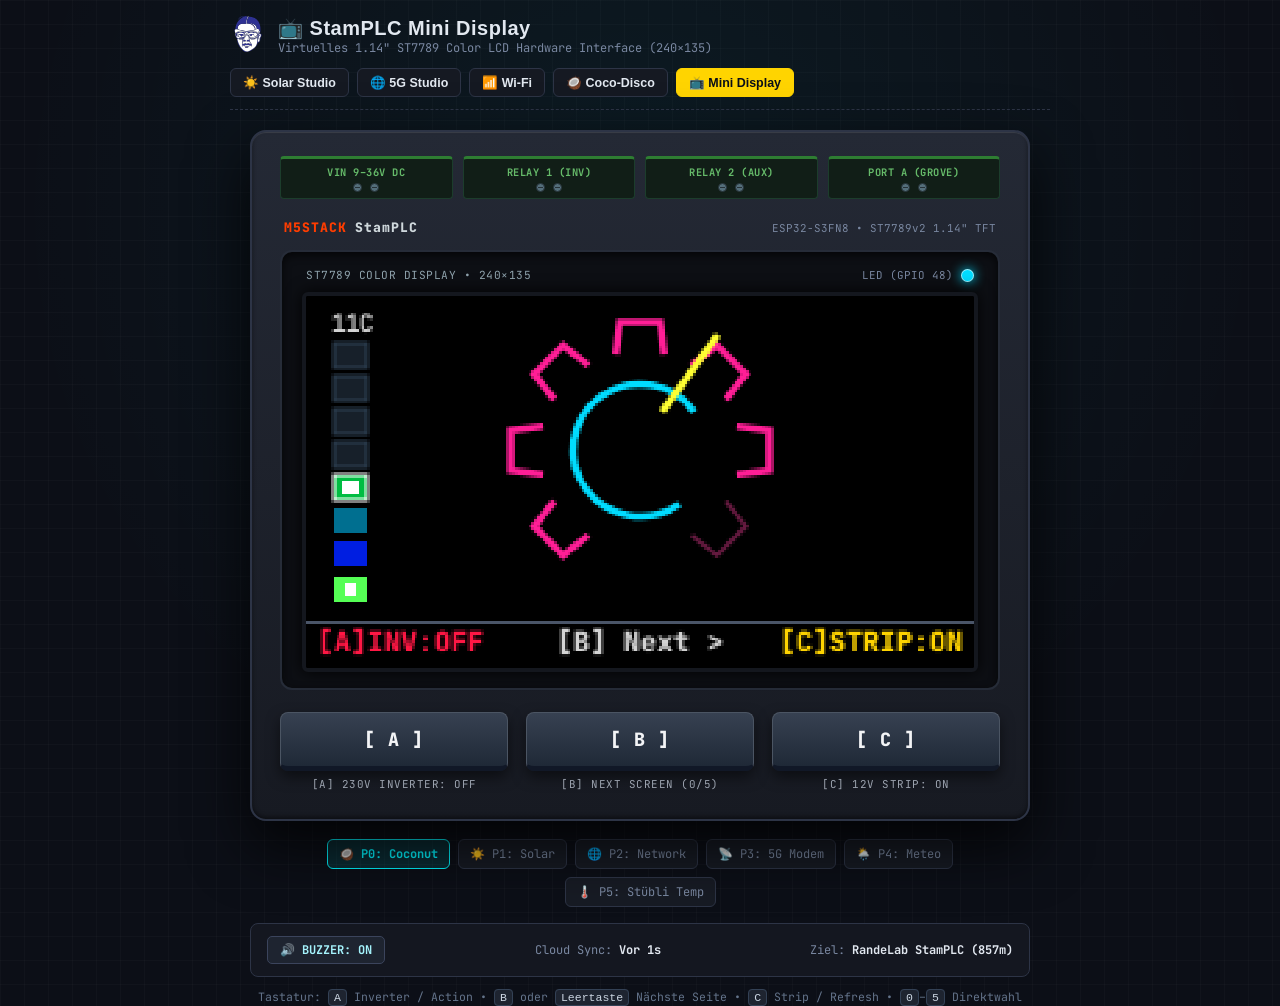
<file: mini.html>
<!DOCTYPE html>
<html lang="de">
<head>
  <meta charset="UTF-8">
  <meta name="viewport" content="width=device-width, initial-scale=1.0">
  <title>📺 M5Stack StamPLC Mini Hardware Display // RandeSolar</title>
  <link rel="icon" href="./web/arai-icon.svg" type="image/svg+xml">

  <!-- Google Fonts: Inter & JetBrains Mono -->
  <link rel="preconnect" href="https://fonts.googleapis.com">
  <link rel="preconnect" href="https://fonts.gstatic.com" crossorigin>
  <link href="https://fonts.googleapis.com/css2?family=Inter:wght@400;600;800&family=JetBrains+Mono:wght@700;800;900&display=swap" rel="stylesheet">

  <link rel="stylesheet" href="./web/mini.css?v=1.0">
</head>
<body>

  <!-- Top Navigation Header -->
  <header class="mini-header">
    <div class="logo-badge-group">
      <a href="./index.html">
        <img src="./web/arai-icon.svg" alt="RandeSolar Logo">
      </a>
      <div class="logo-titles">
        <h1><span>📺 StamPLC Mini Display</span></h1>
        <div class="sub-tag">Virtuelles 1.14" ST7789 Color LCD Hardware Interface (240×135)</div>
      </div>
    </div>

    <nav class="nav-links">
      <a href="./index.html" class="btn-nav">☀️ Solar Studio</a>
      <a href="./network.html" class="btn-nav">🌐 5G Studio</a>
      <a href="./wifi.html" class="btn-nav">📶 Wi-Fi</a>
      <a href="./disco.html" class="btn-nav">🥥 Coco-Disco</a>
      <a href="./mini.html" class="btn-nav active">📺 Mini Display</a>
    </nav>
  </header>

  <!-- M5Stack StamPLC DIN-Rail Enclosure -->
  <main class="stamplc-enclosure">

    <!-- Top DIN Terminal Screw Blocks -->
    <div class="din-terminals-top">
      <div class="terminal-block">
        <div class="terminal-title">VIN 9–36V DC</div>
        <div class="terminal-screws">
          <div class="screw-dot" title="GND"></div>
          <div class="screw-dot" title="+12V Akkubank"></div>
        </div>
      </div>
      <div class="terminal-block">
        <div class="terminal-title">RELAY 1 (INV)</div>
        <div class="terminal-screws">
          <div class="screw-dot" title="COM"></div>
          <div class="screw-dot" title="NO (Inverter Remote)"></div>
        </div>
      </div>
      <div class="terminal-block">
        <div class="terminal-title">RELAY 2 (AUX)</div>
        <div class="terminal-screws">
          <div class="screw-dot" title="COM"></div>
          <div class="screw-dot" title="NC (12V LED Strip)"></div>
        </div>
      </div>
      <div class="terminal-block">
        <div class="terminal-title">PORT A (GROVE)</div>
        <div class="terminal-screws">
          <div class="screw-dot" title="GPIO 1 (1-Wire)"></div>
          <div class="screw-dot" title="GPIO 2 / 5V / GND"></div>
        </div>
      </div>
    </div>

    <!-- Silkscreen Branding -->
    <div class="stamplc-branding">
      <div class="silkscreen-logo">
        <span class="m5-red">M5STACK</span> StamPLC
      </div>
      <div class="silkscreen-specs">
        ESP32-S3FN8 • ST7789v2 1.14" TFT
      </div>
    </div>

    <!-- ST7789 Screen Housing & WS2812 RGB LED -->
    <div class="screen-housing">
      <div class="screen-top-bar">
        <span class="screen-label">ST7789 COLOR DISPLAY • 240×135</span>
        <div class="ws2812-indicator-wrap" title="Onboard WS2812 Status LED (GPIO 48)">
          <span>LED (GPIO 48)</span>
          <div id="ws2812Led" class="ws2812-pip"></div>
        </div>
      </div>

      <div class="st7789-frame">
        <canvas id="lcdCanvas" width="240" height="135"></canvas>
      </div>
    </div>

    <!-- 3 Physical Industrial Pushbuttons -->
    <div class="physical-buttons-deck">
      <div class="btn-slot">
        <button id="btnA" class="push-btn btn-a" onclick="handleButtonA()" title="Taste A drücken (Inverter / Kontext)">
          [ A ]
        </button>
        <span id="subLabelA" class="btn-sub-label">[A] INVERTER: OFF</span>
      </div>

      <div class="btn-slot">
        <button id="btnB" class="push-btn btn-b" onclick="handleButtonB()" title="Taste B drücken (Nächste Seite / Next Page)">
          [ B ]
        </button>
        <span id="subLabelB" class="btn-sub-label">[B] NEXT SCREEN (0/5)</span>
      </div>

      <div class="btn-slot">
        <button id="btnC" class="push-btn btn-c" onclick="handleButtonC()" title="Taste C drücken (LED Strip / Refresh)">
          [ C ]
        </button>
        <span id="subLabelC" class="btn-sub-label">[C] 12V STRIP: ON</span>
      </div>
    </div>

  </main>

  <!-- Quick Screen Switcher -->
  <div class="quick-screens-bar">
    <button id="pillP0" class="screen-pill active" onclick="switchToPage(0)">🥥 P0: Coconut</button>
    <button id="pillP1" class="screen-pill" onclick="switchToPage(1)">☀️ P1: Solar</button>
    <button id="pillP2" class="screen-pill" onclick="switchToPage(2)">🌐 P2: Network</button>
    <button id="pillP3" class="screen-pill" onclick="switchToPage(3)">📡 P3: 5G Modem</button>
    <button id="pillP4" class="screen-pill" onclick="switchToPage(4)">🌦️ P4: Meteo</button>
    <button id="pillP5" class="screen-pill" onclick="switchToPage(5)">🌡️ P5: Stübli Temp</button>
  </div>

  <!-- Sound Toggle & Live Status Strip -->
  <div class="simulator-footer">
    <button id="btnSound" class="btn-sound" onclick="toggleSound()">🔊 BUZZER: ON</button>
    <div class="status-info-text">
      Cloud Sync: <b id="lastSyncInfo">Verbinde mit Supabase...</b>
    </div>
    <div class="status-info-text">
      Ziel: <b>RandeLab StamPLC (857m)</b>
    </div>
  </div>

  <!-- Keyboard Shortcuts Guide -->
  <div class="keyboard-guide">
    Tastatur: <kbd>A</kbd> Inverter / Action • <kbd>B</kbd> oder <kbd>Leertaste</kbd> Nächste Seite • <kbd>C</kbd> Strip / Refresh • <kbd>0</kbd>–<kbd>5</kbd> Direktwahl
  </div>

  <script src="./web/mini.js?v=1.0"></script>
</body>
</html>
</file>
<file: web/mini.css>
/* M5Stack StamPLC "Mini" Hardware Display Simulator CSS */
:root {
  --bg-main: #0c0f17;
  --case-bg: #1a1e27;
  --case-border: #2d3446;
  --case-highlight: #3b445c;
  --terminal-bg: #153322;
  --terminal-screw: #8a9ba8;
  --lcd-bezel: #08090c;
  --text-main: #e2e8f0;
  --text-dim: #7987a0;
  --accent-yellow: #ffd400;
  --accent-pink: #ff2e93;
  --accent-green: #00e676;
  --accent-cyan: #00f5ff;
  --font-mono: "JetBrains Mono", "Courier New", monospace;
}

* {
  box-sizing: border-box;
  margin: 0;
  padding: 0;
}

body {
  background-color: var(--bg-main);
  background-image: 
    radial-gradient(circle at 50% 20%, rgba(0, 245, 255, 0.05), transparent 60%),
    linear-gradient(rgba(255, 255, 255, 0.02) 1px, transparent 1px),
    linear-gradient(90deg, rgba(255, 255, 255, 0.02) 1px, transparent 1px);
  background-size: 100% 100%, 24px 24px, 24px 24px;
  color: var(--text-main);
  font-family: -apple-system, BlinkMacSystemFont, "Segoe UI", Roboto, sans-serif;
  min-height: 100vh;
  display: flex;
  flex-direction: column;
  align-items: center;
  padding: 16px 12px 40px 12px;
}

/* Header & Navigation Bar */
.mini-header {
  width: 100%;
  max-width: 820px;
  display: flex;
  justify-content: space-between;
  align-items: center;
  flex-wrap: wrap;
  gap: 12px;
  margin-bottom: 20px;
  padding-bottom: 12px;
  border-bottom: 1px dashed var(--case-border);
}

.logo-badge-group {
  display: flex;
  align-items: center;
  gap: 12px;
}

.logo-badge-group img {
  width: 36px;
  height: 36px;
}

.logo-titles h1 {
  font-size: 1.25rem;
  font-weight: 800;
  letter-spacing: 0.5px;
  display: flex;
  align-items: center;
  gap: 8px;
}

.sub-tag {
  font-size: 0.75rem;
  color: var(--text-dim);
  font-family: var(--font-mono);
}

.nav-links {
  display: flex;
  align-items: center;
  gap: 8px;
  flex-wrap: wrap;
}

.btn-nav {
  display: inline-flex;
  align-items: center;
  gap: 5px;
  padding: 6px 12px;
  background: #151922;
  border: 1px solid var(--case-border);
  border-radius: 6px;
  color: var(--text-main);
  font-size: 0.78rem;
  font-weight: 600;
  text-decoration: none;
  transition: all 0.15s ease;
}

.btn-nav:hover {
  border-color: var(--accent-cyan);
  color: var(--accent-cyan);
  transform: translateY(-1px);
}

.btn-nav.active {
  background: var(--accent-yellow);
  color: #0b0f19;
  border-color: var(--accent-yellow);
  font-weight: 700;
}

/* M5Stack StamPLC DIN-Rail Enclosure */
.stamplc-enclosure {
  width: 100%;
  max-width: 780px;
  background: linear-gradient(180deg, #242935 0%, #171a22 100%);
  border: 2px solid var(--case-border);
  border-radius: 16px;
  box-shadow: 
    0 24px 60px rgba(0, 0, 0, 0.8),
    inset 0 1px 1px rgba(255, 255, 255, 0.12),
    inset 0 -2px 4px rgba(0, 0, 0, 0.5);
  position: relative;
  padding: 24px 28px 28px 28px;
  display: flex;
  flex-direction: column;
  align-items: center;
}

/* DIN Top Screw Terminals */
.din-terminals-top {
  width: 100%;
  display: grid;
  grid-template-columns: repeat(4, 1fr);
  gap: 10px;
  margin-bottom: 20px;
}

.terminal-block {
  background: #111e17;
  border: 1px solid #1c3d2c;
  border-top: 3px solid #2e7d32;
  border-radius: 4px;
  padding: 6px 8px;
  text-align: center;
  font-family: var(--font-mono);
}

.terminal-title {
  font-size: 0.65rem;
  color: #66bb6a;
  font-weight: 700;
  letter-spacing: 0.5px;
}

.terminal-screws {
  display: flex;
  justify-content: center;
  gap: 8px;
  margin-top: 4px;
}

.screw-dot {
  width: 9px;
  height: 9px;
  background: #546e7a;
  border-radius: 50%;
  border: 1px solid #263238;
  position: relative;
}

.screw-dot::after {
  content: '';
  position: absolute;
  top: 3px;
  left: 1px;
  width: 5px;
  height: 1px;
  background: #263238;
}

/* Enclosure Silkscreen Header */
.stamplc-branding {
  width: 100%;
  display: flex;
  justify-content: space-between;
  align-items: center;
  margin-bottom: 14px;
  padding: 0 4px;
}

.silkscreen-logo {
  font-family: var(--font-mono);
  font-size: 0.82rem;
  font-weight: 800;
  letter-spacing: 1px;
  color: #cfd8dc;
  display: flex;
  align-items: center;
  gap: 8px;
}

.silkscreen-logo span.m5-red {
  color: #ff3d00;
  font-weight: 900;
}

.silkscreen-specs {
  font-family: var(--font-mono);
  font-size: 0.68rem;
  color: var(--text-dim);
}

/* WS2812 RGB LED & Bezel Header */
.screen-housing {
  width: 100%;
  background: #0d0f14;
  border: 2px solid #262c38;
  border-radius: 12px;
  padding: 16px 20px;
  display: flex;
  flex-direction: column;
  align-items: center;
  box-shadow: inset 0 3px 8px rgba(0, 0, 0, 0.7);
}

.screen-top-bar {
  width: 100%;
  display: flex;
  justify-content: space-between;
  align-items: center;
  margin-bottom: 10px;
  padding: 0 4px;
}

.screen-label {
  font-size: 0.7rem;
  font-family: var(--font-mono);
  color: #90a4ae;
  letter-spacing: 0.5px;
}

.ws2812-indicator-wrap {
  display: flex;
  align-items: center;
  gap: 8px;
  font-family: var(--font-mono);
  font-size: 0.68rem;
  color: var(--text-dim);
}

.ws2812-pip {
  width: 13px;
  height: 13px;
  border-radius: 50%;
  background: #ffd400;
  border: 1px solid rgba(255, 255, 255, 0.6);
  box-shadow: 0 0 12px #ffd400, inset 0 0 4px #ffffff;
  transition: all 0.25s ease;
}

/* ST7789 Color LCD Screen Frame */
.st7789-frame {
  width: 100%;
  max-width: 720px;
  aspect-ratio: 240 / 135;
  background: #000000;
  border: 4px solid #14171e;
  border-radius: 6px;
  box-shadow: 
    0 0 16px rgba(0, 0, 0, 0.9),
    inset 0 0 8px rgba(0, 0, 0, 0.8);
  overflow: hidden;
  position: relative;
  display: flex;
  justify-content: center;
  align-items: center;
}

#lcdCanvas {
  width: 100%;
  height: 100%;
  image-rendering: -moz-crisp-edges;
  image-rendering: -webkit-crisp-edges;
  image-rendering: pixelated;
  image-rendering: crisp-edges;
  display: block;
}

/* Physical Buttons Deck */
.physical-buttons-deck {
  width: 100%;
  max-width: 720px;
  display: grid;
  grid-template-columns: repeat(3, 1fr);
  gap: 18px;
  margin-top: 22px;
}

.btn-slot {
  display: flex;
  flex-direction: column;
  align-items: center;
  gap: 6px;
}

.push-btn {
  width: 100%;
  padding: 14px 10px;
  background: linear-gradient(180deg, #374151 0%, #1f2937 100%);
  border: 1px solid #4b5563;
  border-bottom: 5px solid #111827;
  border-radius: 8px;
  color: #f3f4f6;
  font-family: var(--font-mono);
  font-size: 1.15rem;
  font-weight: 800;
  letter-spacing: 1px;
  cursor: pointer;
  outline: none;
  display: flex;
  justify-content: center;
  align-items: center;
  gap: 8px;
  user-select: none;
  box-shadow: 0 6px 14px rgba(0, 0, 0, 0.5);
  transition: all 0.08s ease;
}

.push-btn:hover {
  background: linear-gradient(180deg, #4b5563 0%, #283344 100%);
  color: #ffffff;
}

.push-btn:active, .push-btn.pressed {
  border-bottom-width: 2px;
  transform: translateY(3px);
  box-shadow: 0 2px 6px rgba(0, 0, 0, 0.6);
  background: #1f2937;
}

.push-btn.btn-a:hover { border-color: var(--accent-green); }
.push-btn.btn-b:hover { border-color: var(--accent-cyan); }
.push-btn.btn-c:hover { border-color: var(--accent-yellow); }

.push-btn.btn-a.pressed { background: #064e3b; color: #a7f3d0; }
.push-btn.btn-b.pressed { background: #0e3a53; color: #a5f3fc; }
.push-btn.btn-c.pressed { background: #5a4208; color: #fef08a; }

.btn-sub-label {
  font-family: var(--font-mono);
  font-size: 0.68rem;
  color: #9ca3af;
  text-transform: uppercase;
  letter-spacing: 0.5px;
  text-align: center;
}

/* Quick Page Switcher Bar */
.quick-screens-bar {
  width: 100%;
  max-width: 780px;
  margin-top: 18px;
  display: flex;
  justify-content: center;
  align-items: center;
  gap: 8px;
  flex-wrap: wrap;
}

.screen-pill {
  padding: 6px 11px;
  background: #171b24;
  border: 1px solid var(--case-border);
  border-radius: 6px;
  font-family: var(--font-mono);
  font-size: 0.75rem;
  color: var(--text-dim);
  cursor: pointer;
  transition: all 0.15s ease;
}

.screen-pill:hover {
  border-color: var(--accent-cyan);
  color: var(--text-main);
}

.screen-pill.active {
  background: rgba(0, 245, 255, 0.12);
  border-color: var(--accent-cyan);
  color: var(--accent-cyan);
  font-weight: 700;
}

/* Sound & Live Status Strip */
.simulator-footer {
  width: 100%;
  max-width: 780px;
  margin-top: 16px;
  padding: 12px 16px;
  background: #141720;
  border: 1px solid var(--case-border);
  border-radius: 8px;
  display: flex;
  justify-content: space-between;
  align-items: center;
  flex-wrap: wrap;
  gap: 12px;
  font-family: var(--font-mono);
  font-size: 0.75rem;
}

.btn-sound {
  padding: 5px 12px;
  background: #1e2430;
  border: 1px solid #3b445c;
  border-radius: 5px;
  color: #a5f3fc;
  font-family: var(--font-mono);
  font-size: 0.75rem;
  font-weight: 700;
  cursor: pointer;
  transition: all 0.15s ease;
}

.btn-sound:hover {
  border-color: var(--accent-cyan);
  background: #252d3d;
}

.status-info-text {
  color: var(--text-dim);
}

.status-info-text b {
  color: var(--text-main);
}

/* Keyboard Guide */
.keyboard-guide {
  width: 100%;
  max-width: 780px;
  margin-top: 12px;
  text-align: center;
  font-family: var(--font-mono);
  font-size: 0.72rem;
  color: #64748b;
}

.keyboard-guide kbd {
  background: #1e2430;
  border: 1px solid #334155;
  border-radius: 4px;
  padding: 1px 5px;
  color: #cbd5e1;
}

@media (max-width: 600px) {
  .stamplc-enclosure {
    padding: 16px 12px 20px 12px;
  }
  .push-btn {
    padding: 10px 6px;
    font-size: 0.95rem;
  }
  .btn-sub-label {
    font-size: 0.6rem;
  }
}
</file>
